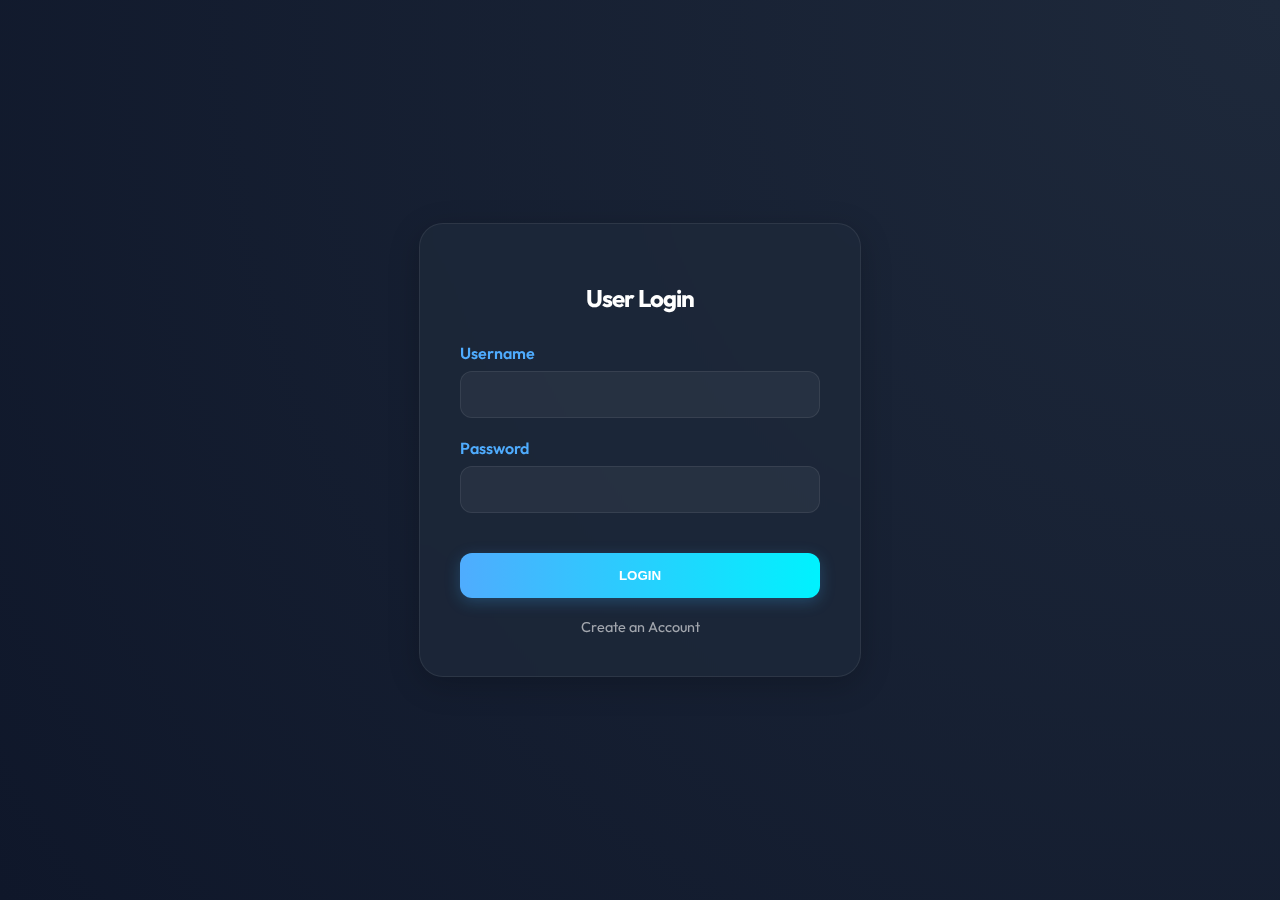
<file: templates/login.html>
<!DOCTYPE html>
<html lang="en">
<head>
    <meta charset="UTF-8">
    <title>Login - Fall Detection</title>
    <link href="https://fonts.googleapis.com/css2?family=Outfit:wght@300;400;600;700&display=swap" rel="stylesheet">
    <style>
        body {
            background: radial-gradient(circle at top right, #1e293b, #0f172a);
            display: flex;
            justify-content: center;
            align-items: center;
            height: 100vh;
            margin: 0;
            font-family: 'Outfit', sans-serif;
            color: #ffffff;
        }

        .container {
            width: 360px;
            padding: 40px;
            border-radius: 24px;
            background: rgba(30, 41, 59, 0.7);
            backdrop-filter: blur(12px);
            box-shadow: 0 8px 32px rgba(0,0,0,0.2);
            border: 1px solid rgba(255,255,255,0.08);
            text-align: center;
        }

        h2 {
            color: #ffffff;
            margin-bottom: 30px;
            font-weight: 700;
            letter-spacing: -1px;
        }

        .input-group {
            margin-bottom: 20px;
            text-align: left;
        }

        label {
            display: block;
            margin-bottom: 8px;
            color: #4facfe;
            font-weight: 600;
        }

        input {
            width: 100%;
            padding: 15px;
            border: 1px solid rgba(255,255,255,0.08);
            outline: none;
            background: rgba(255, 255, 255, 0.05);
            border-radius: 12px;
            color: #ffffff;
            box-sizing: border-box;
            transition: border-color 0.3s;
        }

        input:focus {
            border-color: #4facfe;
        }

        button {
            width: 100%;
            padding: 15px;
            margin-top: 20px;
            border: none;
            border-radius: 12px;
            background: linear-gradient(to right, #4facfe 0%, #00f2fe 100%);
            color: #fff;
            font-weight: 600;
            cursor: pointer;
            transition: transform 0.2s;
            box-shadow: 0 4px 15px rgba(52, 152, 219, 0.3);
        }

        button:hover {
            transform: translateY(-2px);
        }

        a {
            display: block;
            margin-top: 20px;
            color: rgba(255,255,255,0.6);
            text-decoration: none;
            font-size: 0.9em;
            transition: color 0.3s;
        }

        a:hover {
            color: #ffffff;
        }
    </style>
</head>
<body>
    <div class="container">
        <h2>User Login</h2>
        <form method="POST">
            <div class="input-group">
                <label>Username</label>
                <input type="text" name="username" required>
            </div>
            <div class="input-group">
                <label>Password</label>
                <input type="password" name="password" required>
            </div>
            <button type="submit">LOGIN</button>
        </form>
        <a href="{{ url_for('register') }}">Create an Account</a>
    </div>
</body>
</html>
</file>
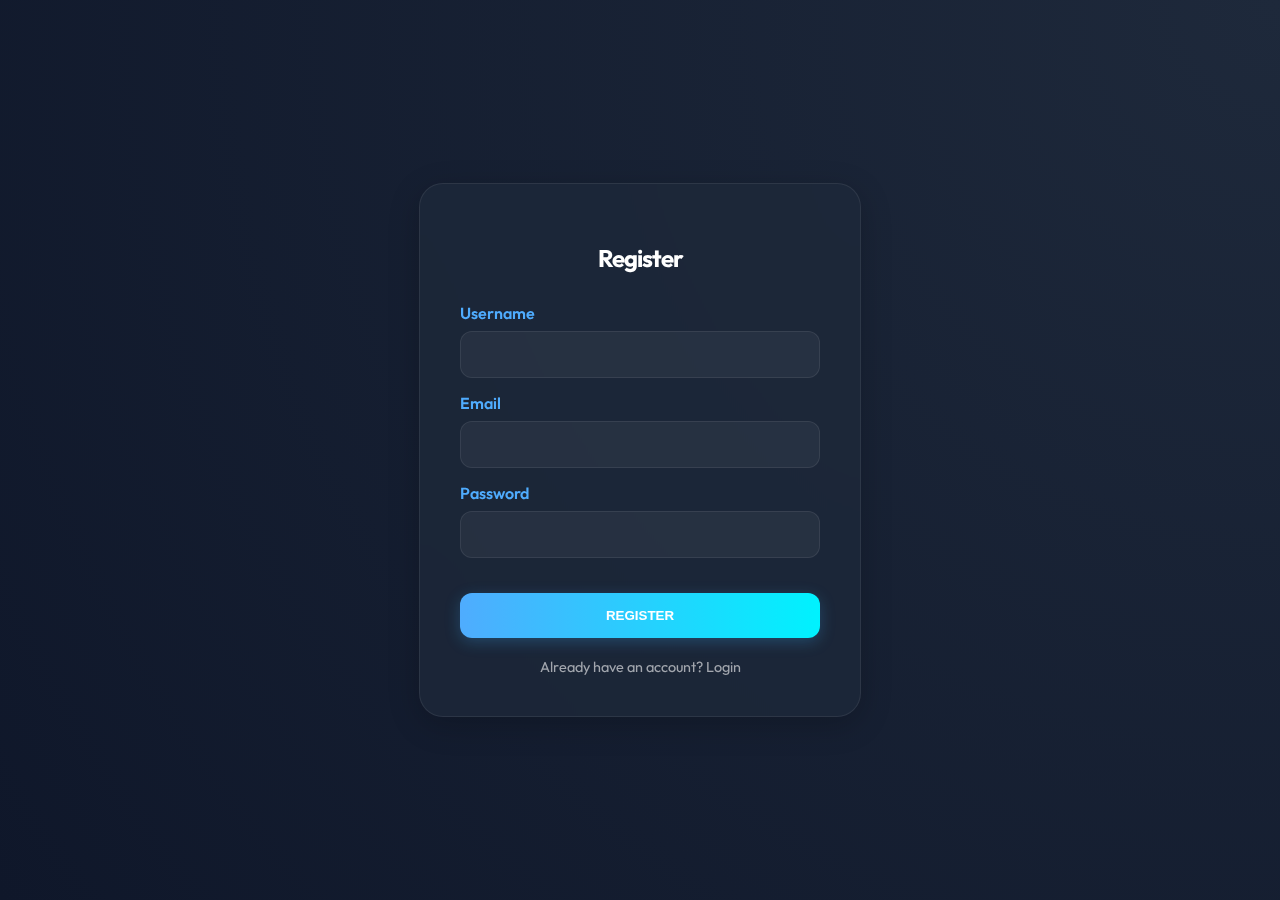
<file: templates/register.html>
<!DOCTYPE html>
<html lang="en">
<head>
    <meta charset="UTF-8">
    <title>Register - Fall Detection</title>
    <link href="https://fonts.googleapis.com/css2?family=Outfit:wght@300;400;600;700&display=swap" rel="stylesheet">
    <style>
        body {
            background: radial-gradient(circle at top right, #1e293b, #0f172a);
            display: flex;
            justify-content: center;
            align-items: center;
            height: 100vh;
            margin: 0;
            font-family: 'Outfit', sans-serif;
            color: #ffffff;
        }

        .container {
            width: 360px;
            padding: 40px;
            border-radius: 24px;
            background: rgba(30, 41, 59, 0.7);
            backdrop-filter: blur(12px);
            box-shadow: 0 8px 32px rgba(0,0,0,0.2);
            border: 1px solid rgba(255,255,255,0.08);
            text-align: center;
        }

        h2 {
            color: #ffffff;
            margin-bottom: 30px;
            font-weight: 700;
            letter-spacing: -1px;
        }

        .input-group {
            margin-bottom: 15px;
            text-align: left;
        }

        label {
            display: block;
            margin-bottom: 8px;
            color: #4facfe;
            font-weight: 600;
        }

        input {
            width: 100%;
            padding: 15px;
            border: 1px solid rgba(255,255,255,0.08);
            outline: none;
            background: rgba(255, 255, 255, 0.05);
            border-radius: 12px;
            color: #ffffff;
            box-sizing: border-box;
            transition: border-color 0.3s;
        }

        input:focus {
            border-color: #4facfe;
        }

        button {
            width: 100%;
            padding: 15px;
            margin-top: 20px;
            border: none;
            border-radius: 12px;
            background: linear-gradient(to right, #4facfe 0%, #00f2fe 100%);
            color: #fff;
            font-weight: 600;
            cursor: pointer;
            transition: transform 0.2s;
            box-shadow: 0 4px 15px rgba(52, 152, 219, 0.3);
        }

        button:hover {
            transform: translateY(-2px);
        }

        a {
            display: block;
            margin-top: 20px;
            color: rgba(255,255,255,0.6);
            text-decoration: none;
            font-size: 0.9em;
            transition: color 0.3s;
        }

        a:hover {
            color: #ffffff;
        }
    </style>
</head>
<body>
    <div class="container">
        <h2>Register</h2>
        <form method="POST">
            <div class="input-group">
                <label>Username</label>
                <input type="text" name="username" required>
            </div>
            <div class="input-group">
                <label>Email</label>
                <input type="email" name="email" required>
            </div>
            <div class="input-group">
                <label>Password</label>
                <input type="password" name="password" required>
            </div>
            <button type="submit">REGISTER</button>
        </form>
        <a href="{{ url_for('login') }}">Already have an account? Login</a>
    </div>
</body>
</html>
</file>
